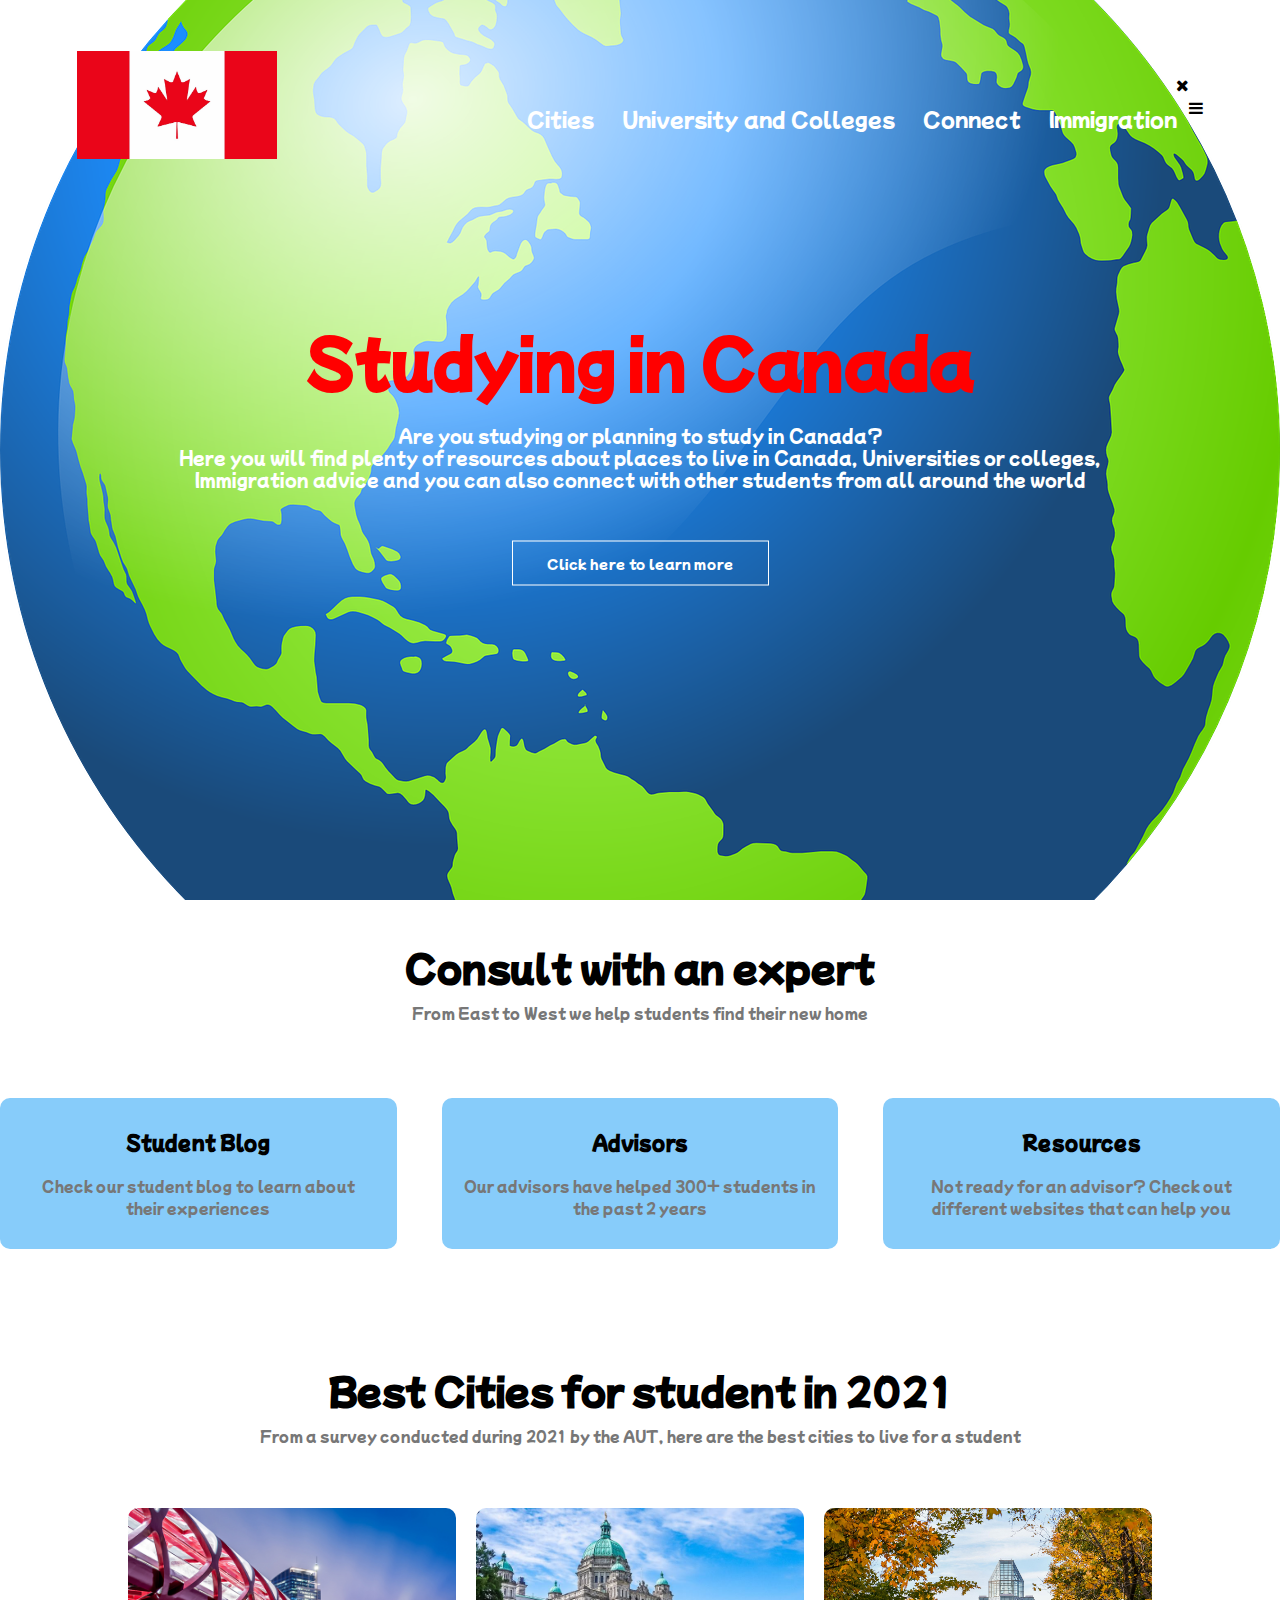
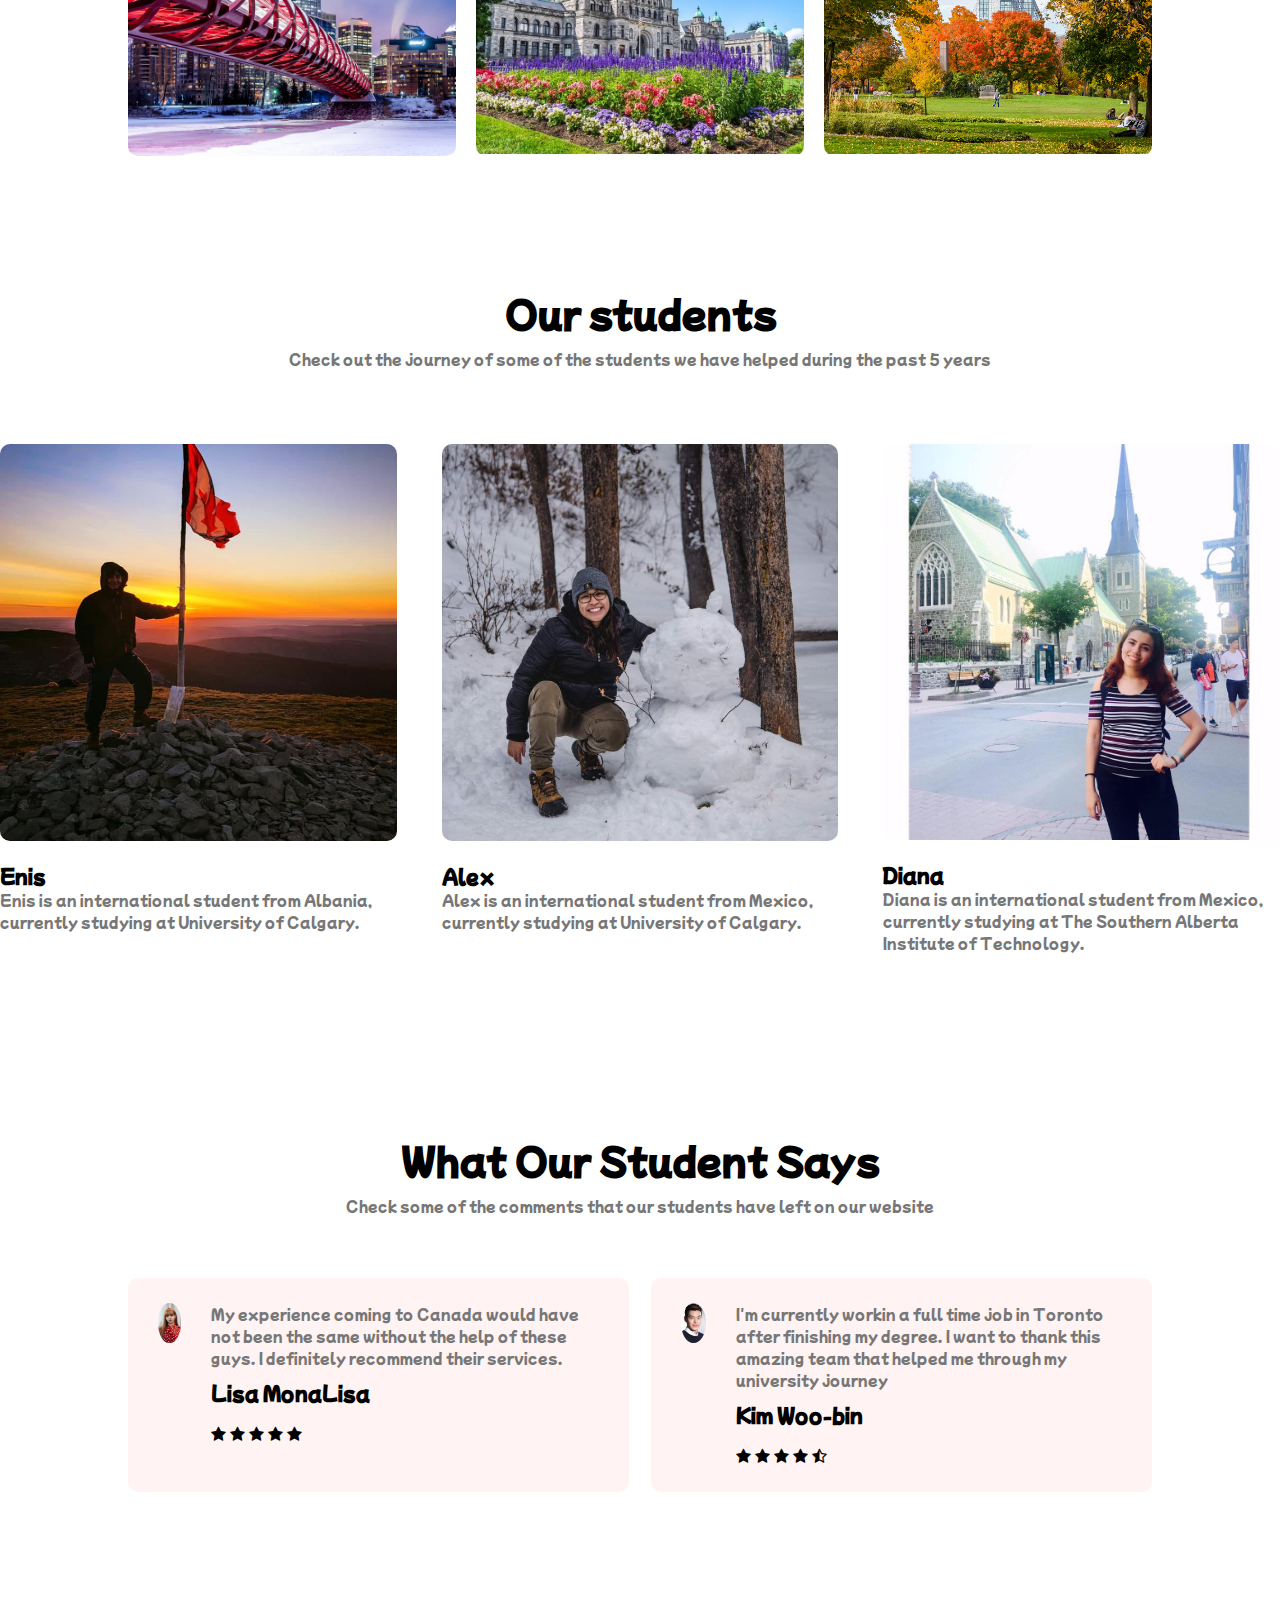
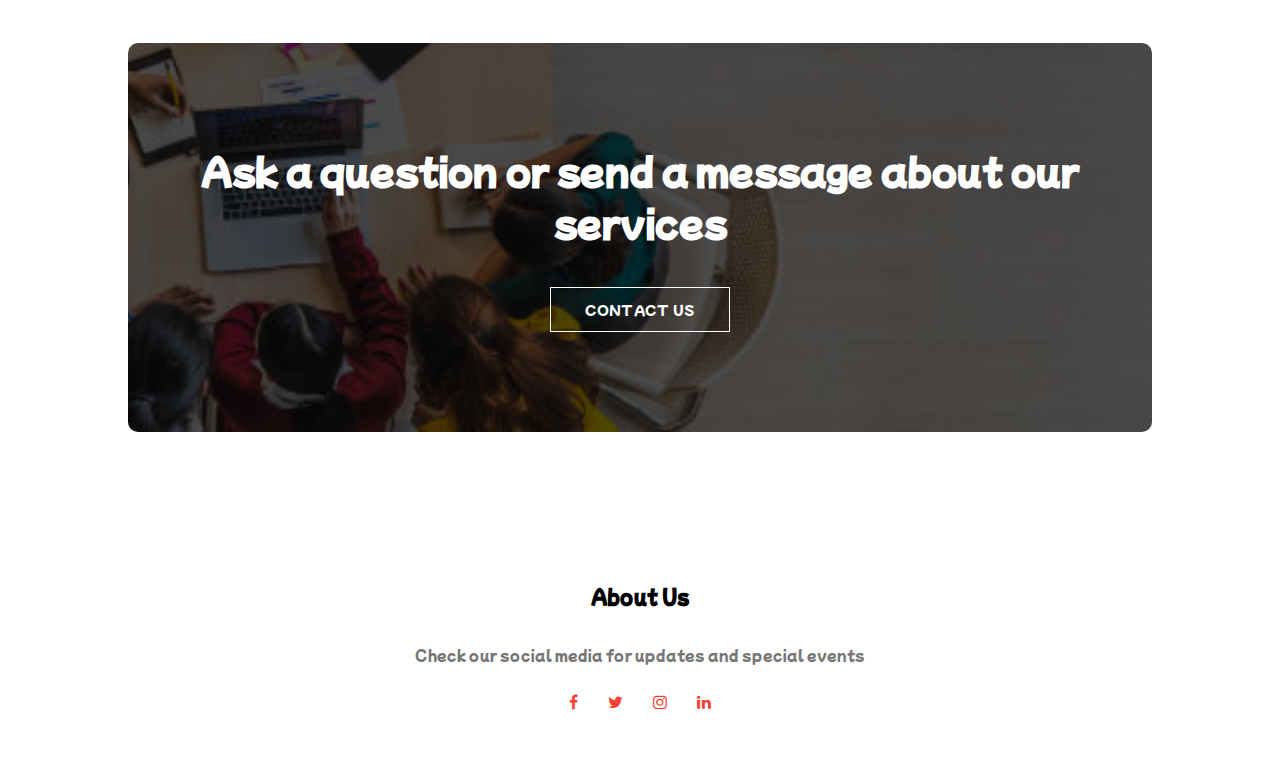
<file: index.html>
<!DOCTYPE html>
<html>
    <head>
      <meta name="viewport" content="with=device-width, initial-scale=1.0">
        <title>My Webpage lab 0</title>
          <link rel= "stylesheet" href="style.css">
          <link rel="preconnect" href="https://fonts.googleapis.com">
  <link rel="preconnect" href="https://fonts.gstatic.com" crossorigin>
  <link href="https://fonts.googleapis.com/css2?family=Mochiy+Pop+P+One&display=swap" rel="stylesheet">
  <link rel="stylesheet" href="https://cdnjs.cloudflare.com/ajax/libs/font-awesome/4.7.0/css/font-awesome.min.css">

  </head>
    <body>
        <section class = "header">
          <nav>
              <a href = "index.html"> <img src="images/canada.png"></a>
              <div class="nav-links" id="navLinks">
                <i class="fa fa-times" onclick="hideMenu()"></i>
                  <ul>
                      <li><a href="Cities.html">Cities</a></li>
                      <li><a href="Universities.html">University and Colleges</a></li>
                      <li><a href="Connect.html">Connect</a></li>
                      <li><a href="Immigration.html">Immigration </a></li>
                  </ul>
                </div>
                <i class="fa fa-bars" onclick="showMenu()"></i>
          </nav>


<div class = "text-box">
  <h1>  Studying in Canada </h1>

  <p>
    Are you studying or planning to study in Canada? <br> Here you will find plenty of resources
  about places to live in Canada, Universities or colleges,<br> Immigration advice and you can also connect
  with other students from all around the world
 </p>

  <a href="" class="hero-btn"> Click here to learn more </a>
</div>

        </section>


<!-----expert------>
<section class = "expert">
    <h1> Consult with an expert </h1>
    <p>From East to West we help students find their new home</p>

    <div class = "row">
        <div class ="expert-col">
            <h3> Student Blog </h3>
            <p> Check our student blog to learn about their experiences </p>
        </div>
        <div class ="expert-col">
            <h3> Advisors </h3>
            <p> Our advisors have helped 300+ students in the past 2 years </p>
        </div>
        <div class ="expert-col">
            <h3> Resources </h3>
            <p> Not ready for an advisor? Check out different websites that can help you</p>
        </div>
    </div>
</section>

<!-----Cities------>
<section class="cities">
  <h1> Best Cities for student in 2021 </h1>
  <p> From a survey conducted during 2021 by the AUT, here are the best cities to live for a student</p>

  <div class = "row">
      <div class= "cities-col">
          <img src= "images/calgs.png">
          <div class = "layer">
          <h3> CALGARY </h3>
          </div>
      </div>

      <div class= "cities-col">
          <img src= "images/v.png">
          <div class = "layer">
          <h3> VICTORIA </h3>
          </div>
      </div>

      <div class= "cities-col">
          <img src= "images/ottowa.png">
          <div class = "layer">
          <h3> OTTAWA </h3>
          </div>
      </div>
  </div>

</section>

<!-----------Students------>

<section class="students">
      <h1> Our students</h1>
      <p> Check out the journey of some of the students we have helped during the past 5 years</p>

      <div class="row">
        <div class="students-col">
          <img src = "images/enis.png">
          <h3> Enis <h/3>
          <p> Enis is an international student from Albania, currently studying at University of Calgary. </p>
        </div>

        <div class="students-col">
          <img src = "images/alex.png">
          <h3>Alex <h/3>
          <p> Alex is an international student from Mexico, currently studying at University of Calgary. </p>
        </div>

        <div class="students-col">
          <img src = "images/diana.png">
          <h3>Diana <h/3>
          <p> Diana is an international student from Mexico, currently studying at The Southern Alberta Institute of Technology. </p>
        </div>
     </div>

</section>

<!-----------Testimonials------>
<section class= "testimonials">
  <h1> What Our Student Says </h1>
  <p> Check some of the comments that our students have left on our website</p>

  <div class = "row">
      <div class="testimonial-col">
          <img src="images/lisa.jpg">
          <div>
            <p> My experience coming to Canada would have not been the same without the help of these guys.
            I definitely recommend their services. </p>
            <h3> Lisa MonaLisa </h3>
            <i class="fa fa-star"></i>
            <i class="fa fa-star"></i>
            <i class="fa fa-star"></i>
            <i class="fa fa-star"></i>
            <i class="fa fa-star"></i>


          </div>
      </div>

      <div class="testimonial-col">
          <img src="images/kim.jpg">
          <div>
            <p> I'm currently workin a full time job in Toronto after finishing my degree. I want to thank this amazing team
            that helped me through my university journey </p>
            <h3>Kim Woo-bin</h3>
            <i class="fa fa-star"></i>
            <i class="fa fa-star"></i>
            <i class="fa fa-star"></i>
            <i class="fa fa-star"></i>
            <i class="fa fa-star-half-o"></i>

          </div>
      </div>
    </div>

</section>

<!-----------contacs------>

<section class="contact">
  <h1> Ask a question or send a message about our services </h1>
  <a href="" class="hero-btn">CONTACT US</a>
</section>

<!-----------Socials - Footer------>
<section class="social">
    <h3>About Us</h3>
    <p>
    Check our social media for updates and special events
      </p>
      <div class="icons">
        <i class="fa fa-facebook"></i>
        <i class="fa fa-twitter"></i>
        <i class="fa fa-instagram"></i>
        <i class="fa fa-linkedin"></i>
      </div>
</section>
<!----JavaScript toggle-------->
<script>
  var navLinks = document.getElementById("navLinks");
  function showMenu(){
    navLinks.style.right= "0";
  }
  function hideMenu(){
    navLinks.style.right= "-200px";
  }

</script>


    </body>
</html>
</file>
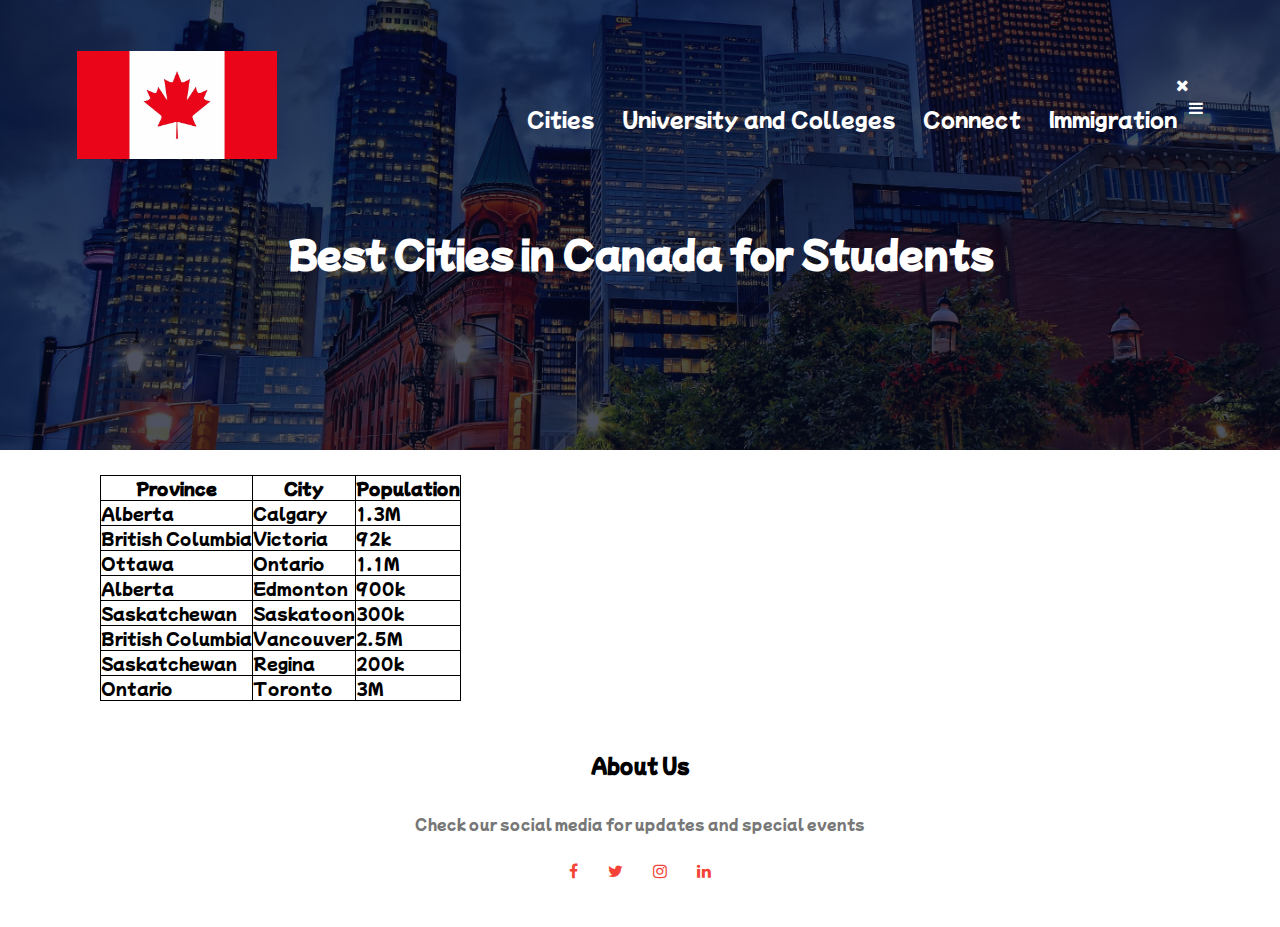
<file: Cities.html>
<!DOCTYPE html>
<html>
    <head>
      <meta name="viewport" content="with=device-width, initial-scale=1.0">
        <title>My Webpage lab 0</title>
          <link rel= "stylesheet" href="style.css">
          <link rel="preconnect" href="https://fonts.googleapis.com">
  <link rel="preconnect" href="https://fonts.gstatic.com" crossorigin>
  <link href="https://fonts.googleapis.com/css2?family=Mochiy+Pop+P+One&display=swap" rel="stylesheet">
  <link rel="stylesheet" href="https://cdnjs.cloudflare.com/ajax/libs/font-awesome/4.7.0/css/font-awesome.min.css">
  </head>
    <body>
        <section class = "sub-header">
          <nav>
              <a href = "index.html"> <img src="images/canada.png"></a>
              <div class="nav-links" id="navLinks">
                <i class="fa fa-times" onclick="hideMenu()"></i>
                  <ul>
                    <li><a href="Cities.html">Cities</a></li>
                    <li><a href="Universities.html">University and Colleges</a></li>
                    <li><a href="Connect.html">Connect</a></li>
                    <li><a href="Immigration.html">Immigration </a></li>
                  </ul>
                </div>
                <i class="fa fa-bars" onclick="showMenu()"></i>
          </nav>
          <h1> Best Cities in Canada for Students </h1>



        </section>

<!-----------Cities Content------>
<table class="center">

  <tr>
    <th>Province</th>
    <th>City</th>
    <th>Population</th>
  </tr>
  <tr>
    <td>Alberta</td>
    <td>Calgary</td>
    <td>1.3M</td>
  </tr>
  <tr>
    <td>British Columbia</td>
    <td>Victoria</td>
    <td>92k</td>
  </tr>
  <tr>
    <td>Ottawa</td>
    <td>Ontario</td>
    <td>1.1M</td>
  </tr>

  <tr>
    <td>Alberta</td>
    <td>Edmonton</td>
    <td>900k</td>
  </tr>

  <tr>
    <td>Saskatchewan</td>
    <td>Saskatoon</td>
    <td>300k</td>
  </tr>

  <tr>
    <td>British Columbia</td>
    <td>Vancouver</td>
    <td>2.5M</td>
  </tr>

  <tr>
    <td>Saskatchewan</td>
    <td>Regina</td>
    <td>200k</td>
  </tr>

  <tr>
    <td>Ontario</td>
    <td>Toronto</td>
    <td>3M</td>
  </tr>
</table>



<!-----------Socials - Footer------>
<section class="social">
    <h3>About Us</h3>
    <p>
    Check our social media for updates and special events
      </p>
      <div class="icons">
        <i class="fa fa-facebook"></i>
        <i class="fa fa-twitter"></i>
        <i class="fa fa-instagram"></i>
        <i class="fa fa-linkedin"></i>
      </div>
</section>
<!----JavaScript toggle-------->
<script>
  var navLinks = document.getElementById("navLinks");
  function showMenu(){
    navLinks.style.right= "0";
  }
  function hideMenu(){
    navLinks.style.right= "-200px";
  }

</script>


    </body>
</html>
</file>
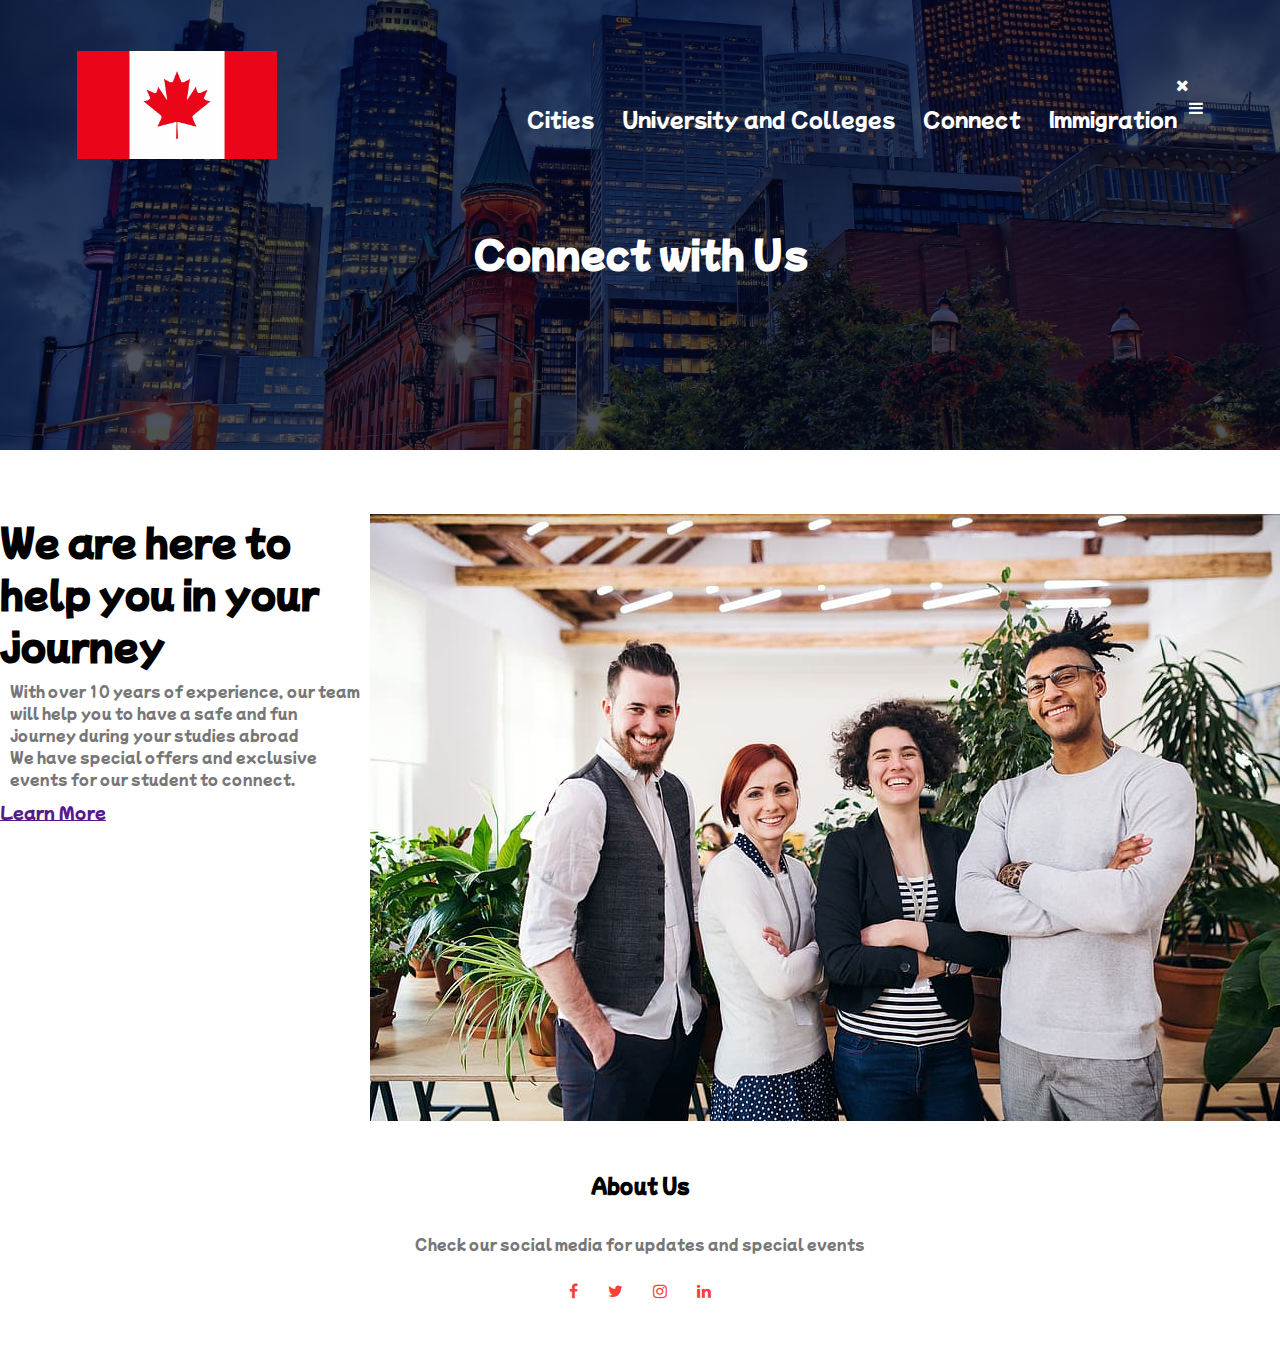
<file: Connect.html>
<!DOCTYPE html>
<html>
    <head>
      <meta name="viewport" content="with=device-width, initial-scale=1.0">
        <title>My Webpage lab 0</title>
          <link rel= "stylesheet" href="style.css">
          <link rel="preconnect" href="https://fonts.googleapis.com">
  <link rel="preconnect" href="https://fonts.gstatic.com" crossorigin>
  <link href="https://fonts.googleapis.com/css2?family=Mochiy+Pop+P+One&display=swap" rel="stylesheet">
  <link rel="stylesheet" href="https://cdnjs.cloudflare.com/ajax/libs/font-awesome/4.7.0/css/font-awesome.min.css">
  </head>
    <body>
        <section class = "sub-header">
          <nav>
              <a href = "index.html"> <img src="images/canada.png"></a>
              <div class="nav-links" id="navLinks">
                <i class="fa fa-times" onclick="hideMenu()"></i>
                  <ul>
                    <li><a href="Cities.html">Cities</a></li>
                    <li><a href="Universities.html">University and Colleges</a></li>
                    <li><a href="Connect.html">Connect</a></li>
                    <li><a href="Immigration.html">Immigration </a></li>
                  </ul>
                </div>
                <i class="fa fa-bars" onclick="showMenu()"></i>
          </nav>
          <h1> Connect with Us </h1>



        </section>

<!-----------Connect content------>
<section class = "connect">
    <div class= "row">
        <div class= "connect-col">
          <h1> We are here to help you in your journey </h1>
          <p> With over 10 years of experience, our team will help you to have a safe and fun journey during your studies abroad
          <br> We have special offers and exclusive events for our student to connect.</p>

          <a href="">Learn More</a>
        </div>
        <div class= "connect-col"></div>
        <img src= "images/team.jpg">
</div>

</section>


<!-----------Socials - Footer------>
<section class="social">
    <h3>About Us</h3>
    <p>
    Check our social media for updates and special events
      </p>
      <div class="icons">
        <i class="fa fa-facebook"></i>
        <i class="fa fa-twitter"></i>
        <i class="fa fa-instagram"></i>
        <i class="fa fa-linkedin"></i>
      </div>
</section>
<!----JavaScript toggle-------->
<script>
  var navLinks = document.getElementById("navLinks");
  function showMenu(){
    navLinks.style.right= "0";
  }
  function hideMenu(){
    navLinks.style.right= "-200px";
  }

</script>


    </body>
</html>
</file>
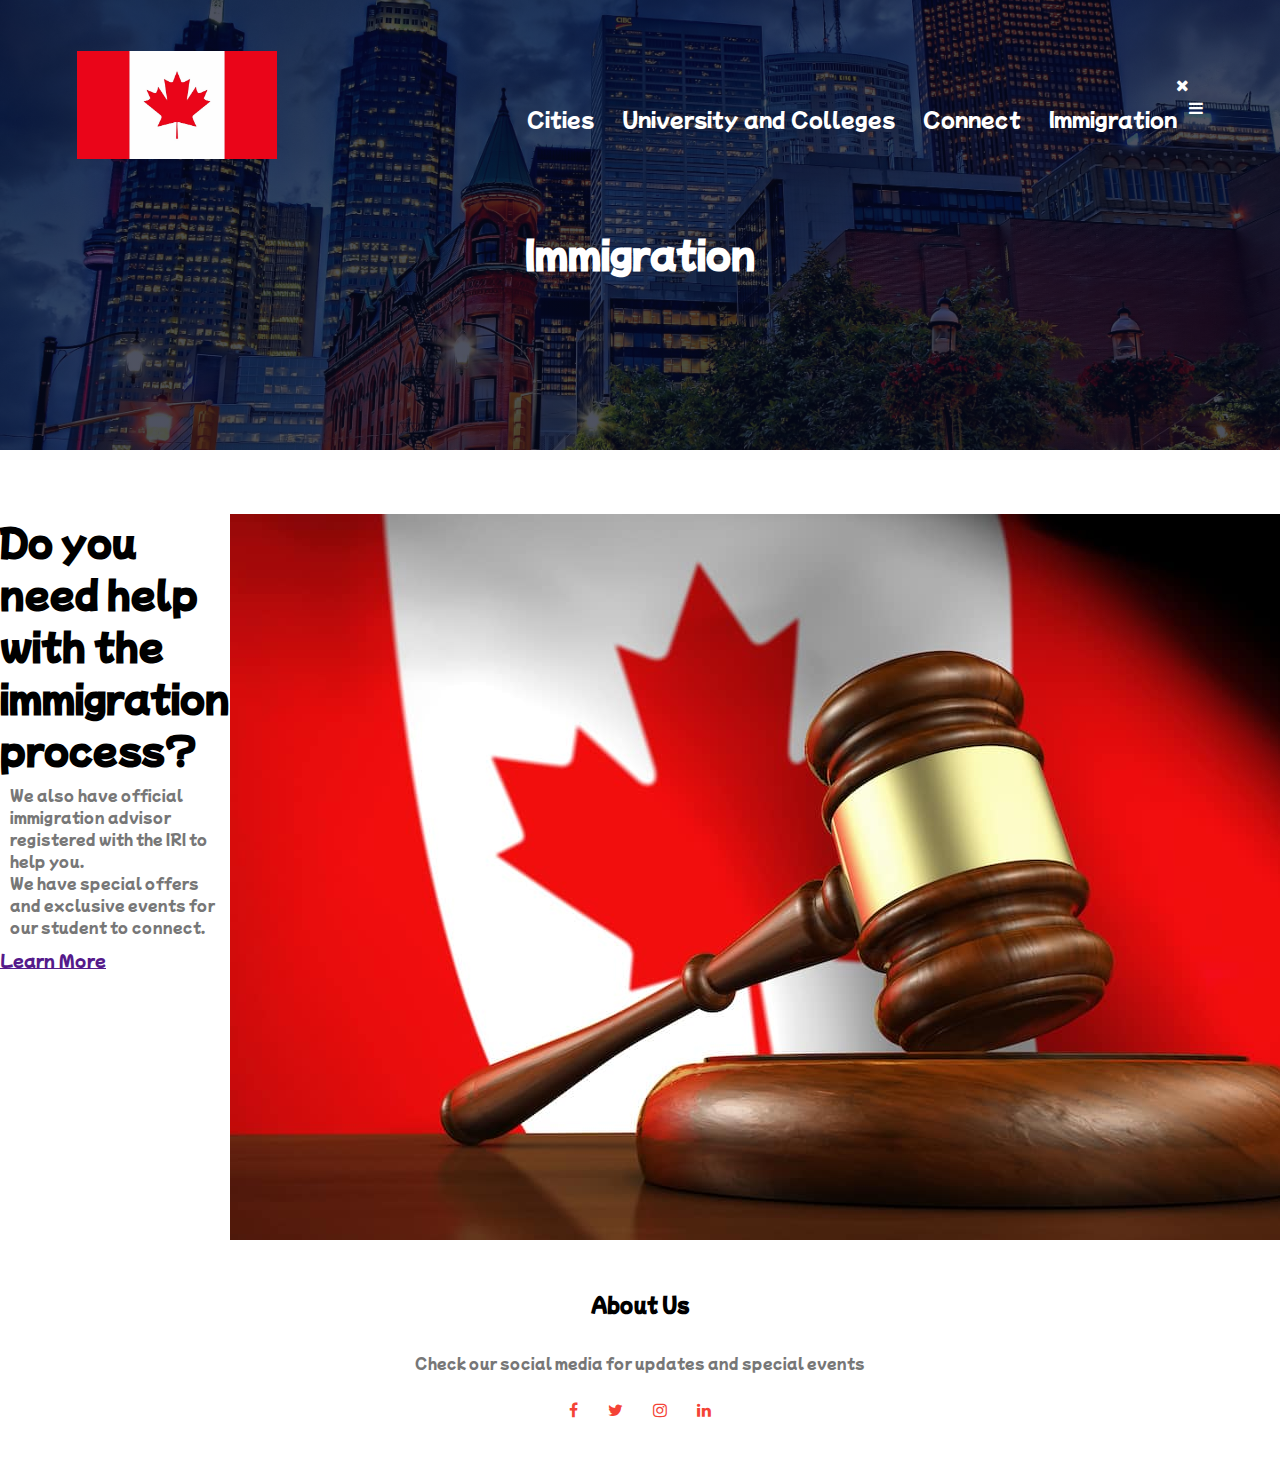
<file: Immigration.html>
<!DOCTYPE html>
<html>
    <head>
      <meta name="viewport" content="with=device-width, initial-scale=1.0">
        <title>My Webpage lab 0</title>
          <link rel= "stylesheet" href="style.css">
          <link rel="preconnect" href="https://fonts.googleapis.com">
  <link rel="preconnect" href="https://fonts.gstatic.com" crossorigin>
  <link href="https://fonts.googleapis.com/css2?family=Mochiy+Pop+P+One&display=swap" rel="stylesheet">
  <link rel="stylesheet" href="https://cdnjs.cloudflare.com/ajax/libs/font-awesome/4.7.0/css/font-awesome.min.css">
  </head>
    <body>
        <section class = "sub-header">
          <nav>
              <a href = "index.html"> <img src="images/canada.png"></a>
              <div class="nav-links" id="navLinks">
                <i class="fa fa-times" onclick="hideMenu()"></i>
                  <ul>
                    <li><a href="Cities.html">Cities</a></li>
                    <li><a href="Universities.html">University and Colleges</a></li>
                    <li><a href="Connect.html">Connect</a></li>
                    <li><a href="Immigration.html">Immigration </a></li>
                  </ul>
                </div>
                <i class="fa fa-bars" onclick="showMenu()"></i>
          </nav>
          <h1> Immigration </h1>



        </section>
        <!-----------Immigration------>
        <section class = "imm">
            <div class= "row">
                <div class= "imm-col">
                  <h1> Do you need help with the immigration process? </h1>
                  <p> We also have official immigration advisor registered with the IRI to help you.
                  <br> We have special offers and exclusive events for our student to connect.</p>

                  <a href="">Learn More</a>
                </div>
                <div class= "imm-col"></div>
                <img src= "images/imm.jpg">
        </div>

        </section>



<!-----------Socials - Footer------>
<section class="social">
    <h3>About Us</h3>
    <p>
    Check our social media for updates and special events
      </p>
      <div class="icons">
        <i class="fa fa-facebook"></i>
        <i class="fa fa-twitter"></i>
        <i class="fa fa-instagram"></i>
        <i class="fa fa-linkedin"></i>
      </div>
</section>
<!----JavaScript toggle-------->
<script>
  var navLinks = document.getElementById("navLinks");
  function showMenu(){
    navLinks.style.right= "0";
  }
  function hideMenu(){
    navLinks.style.right= "-200px";
  }

</script>


    </body>
</html>
</file>
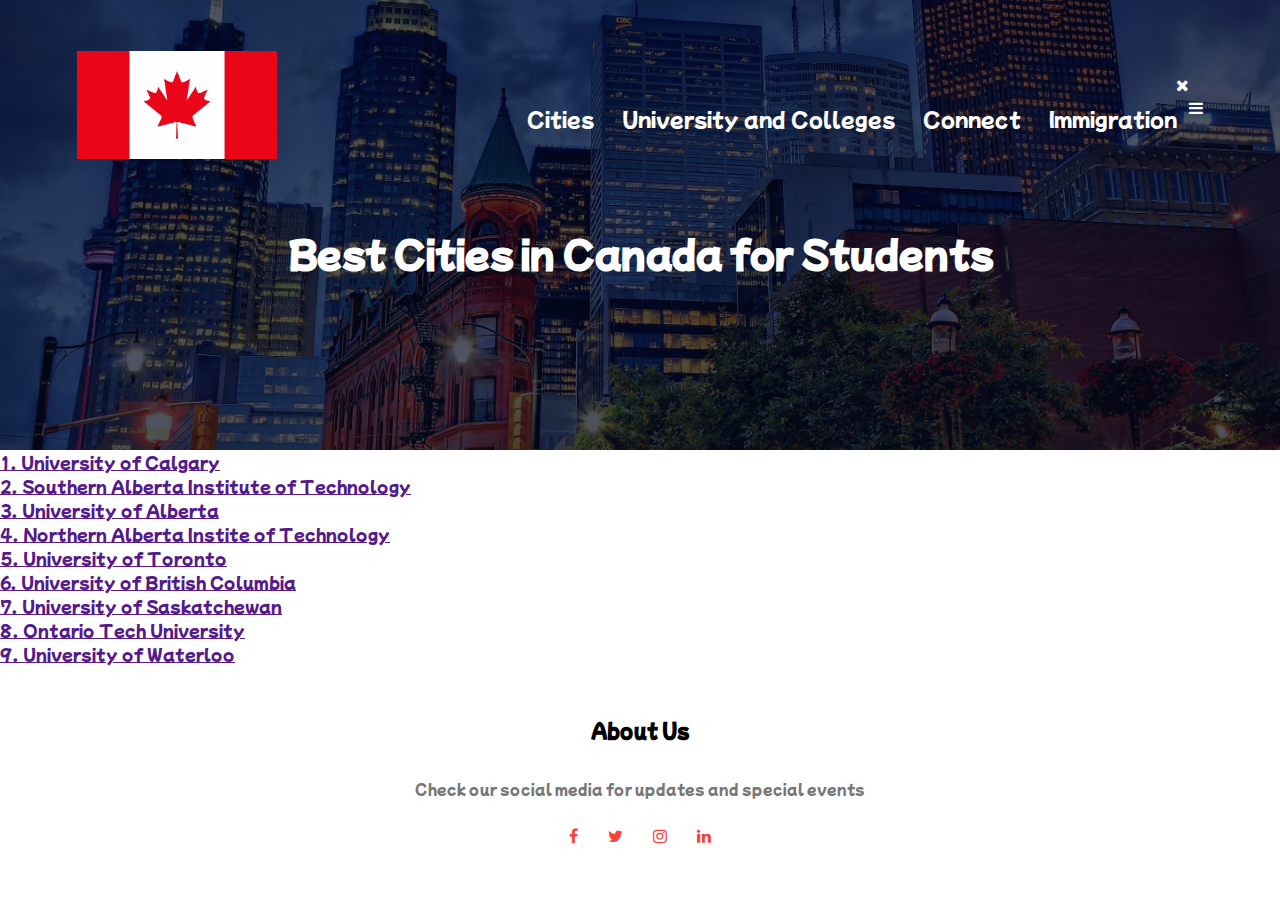
<file: Universities.html>
<!DOCTYPE html>
<html>
    <head>
      <meta name="viewport" content="with=device-width, initial-scale=1.0">
        <title>My Webpage lab 0</title>
          <link rel= "stylesheet" href="style.css">
          <link rel="preconnect" href="https://fonts.googleapis.com">
  <link rel="preconnect" href="https://fonts.gstatic.com" crossorigin>
  <link href="https://fonts.googleapis.com/css2?family=Mochiy+Pop+P+One&display=swap" rel="stylesheet">
  <link rel="stylesheet" href="https://cdnjs.cloudflare.com/ajax/libs/font-awesome/4.7.0/css/font-awesome.min.css">
  </head>
    <body>
        <section class = "sub-header">
          <nav>
              <a href = "index.html"> <img src="images/canada.png"></a>
              <div class="nav-links" id="navLinks">
                <i class="fa fa-times" onclick="hideMenu()"></i>
                  <ul>
                    <li><a href="Cities.html">Cities</a></li>
                    <li><a href="Universities.html">University and Colleges</a></li>
                    <li><a href="Connect.html">Connect</a></li>
                    <li><a href="Immigration.html">Immigration </a></li>
                  </ul>
                </div>
                <i class="fa fa-bars" onclick="showMenu()"></i>
          </nav>
          <h1> Best Cities in Canada for Students </h1>



        </section>

<!-----------University and Colleges Content------>
<ol>
  <ul>
  	  <li><a href="">1. University of Calgary</a></li>
  		<li><a href="">2. Southern Alberta Institute of Technology </a></li>
  		<li><a href="">3. University of Alberta </a></li>
      <li><a href="">4. Northern Alberta Instite of Technology </a></li>
      <li><a href="">5. University of Toronto </a></li>
      <li><a href="">6. University of British Columbia </a></li>
      <li><a href="">7. University of Saskatchewan </a></li>
      <li><a href="">8. Ontario Tech University </a></li>
      <li><a href="">9. University of Waterloo</a></li>

  	</ul>




<!-----------Socials - Footer------>
<section class="social">
    <h3>About Us</h3>
    <p>
    Check our social media for updates and special events
      </p>
      <div class="icons">
        <i class="fa fa-facebook"></i>
        <i class="fa fa-twitter"></i>
        <i class="fa fa-instagram"></i>
        <i class="fa fa-linkedin"></i>
      </div>
</section>
<!----JavaScript toggle-------->
<script>
  var navLinks = document.getElementById("navLinks");
  function showMenu(){
    navLinks.style.right= "0";
  }
  function hideMenu(){
    navLinks.style.right= "-200px";
  }

</script>


    </body>
</html>
</file>
<file: style.css>
*{
    margin: 0;
    padding: 0;
    font-family: 'Mochiy Pop P One', sans-serif;

}
.header{
  min-height: 100vh;
  width:100%;
  background-image: linear-gradient(rgba(0,0,0,0), rgba(0,0,0,0)),url(images/globe.png);

  background-position: center;
  background-size: cover;
  position: relative;

}

nav{
    display: flex;
    padding: 4% 6%;
    justify-content: space-between;
    align-items: center;
}

nav img{
width: 200px;
}
.nav-links{
  flex: 1;
  text-align: right;
}
.nav-links ul li{
  list-style: none;
  display: inline-block;
  padding: 8px 12px;
  position: relative;
}

.nav-links ul li a{
  color: #fff;
  text-decoration: none;
  font-size: 20px;

}

.nav-links ul li::after{
  content: '';
  width: 0%;
  height: 2px;
  background: #f44336;
  display: block;
  margin: auto;
  transition: 0.5s;

}

.nav-links ul li:hover::after{
  width: 100%;
}

.text-box{
  width:90%;
  color: #f00;
  position: absolute;
  top: 50%;
  left: 50%;
  transform: translate(-50%,-50%);
  text-align: center;
}

.text-box h1{
  font-size: 62px;
}

.text-box p{
  margin: 10px 0 40px;
  font-size: 17px;
  color: #fff;
}

.hero-btn{
  display: inline-block;
  text-decoration: none;
  color: #fff;
  border: 1px solid #fff;
  padding: 12px 34px;
  font-size: 13px;
  background: transparent;
  position: relative;
  cursor: pointer;
}

.hero-btn:hover{
border: 1px solid #f44336;
background: #f44336;
  transition: 0.8s;

}

nav.fa{
display: none;

}

@media(max-width: 700px){
  .text-box h1{
    font-size: 20px;
  }

  .nav-links ul li{
    display: block;
  }
  .nav-links{
    position: absolute;
    background: #f4436;
    height: 100vh;
    width: 200px;
    top: 0;
    right: -200px;
    text-align: left;
    z-index: 2;
    transition: 1s;

  }
  nav.fa{
    display: block;
    color: #fff;
    margin: 10px;
    font-size: 22px;
    cursor: pointer;
  }

  .nav-links ul{
    padding: 30px;
  }
}

/*------expert-------*/
.expert{
  width: 80%
  margin: auto;
  text-align: center;
  padding-top: 40px;
}

h1{
  font-size: 36px;
  font-weight: 600;

}

p{
  color: #777;
  font-size: 14px;
  font-weight: 300;
  line-height: 22px;
  padding: 10px;

}

.row{
  margin-top: 5%;
  display: flex;
  justify-content: space-between;
}

.expert-col{
  flex-basis: 31%;
  background: #87ccfa;
  border-radius: 10px;
  margin-bottom: 5%;
  padding: 20px 12px;
  box-sizing: border-box;
  transition: 0.5s;
}

h3{
  text-align: center;
  font-weight: 600;
  margin: 10px 0;
}

.expert-col:hover{
  box-shadow: 0 0 20px 0px rgba(0,0,0,0.2);

}

@media(max-width: 700px){
  .row{
    flex-direction: column;
  }
}

/*------cities-------*/
.cities{
    width: 80%;
    margin: auto;
    text-align: center;
    padding-top: 50px;
}

.cities-col{
  flex-basis: 32%;
  border-radius: 10px;
  margin-bottom: 30px;
  position: relative;
  overflow: hidden;

}
.cities-col img{
  width: 100%;
  display: block;
}


.layer{
  background: transparent;
  height: 100%;

  width: 100%;
  position: absolute;
  top: 0;
  left: 0;
  transition: 0.5s;

}

.layer:hover{
background: rgba(226,0,0,0.7);

}

.layer h3{
  width: 100%;
  font-weight: 500;
  color: #fff;
  font-size: 26px;
  bottom: 0;
  left: 50%;
  transform: translateX(-50%);
  position: absolute;
  opacity: 0;
  transition: 0.5s;

}

.layer:hover h3{
  bottom: 49%;
  opacity: 1;

}

/*------Students-------*/

.students{
  width: 80%
  margin: auto;
  text-align: center;
  padding-top: 100px;

}

.students-col{
  flex-basis: 31%;
  border-radius: 10px;
  margin-bottom: 5%;
  text-align: left;
}

.students-col img{
  width: 100%;
  border-radius: 10px;

}

.students-col p{
  padding: 0;
}

.students-col h3{
  margin-top: 16px;
  margin-bottom: 15px;
  text-align: left;

}

/*------Testimonials-------*/
.testimonials{
  width: 80%;
  margin: auto;
  padding-top: 100px;
  text-align: center;
}

.testimonial-col{
  flex-basis: 44%;
  border-radius: 10px;
  margin-bottom: 5%;
  text-align: left;
  background: #fff3f3;
  padding: 25px;
  cursor: pointer;
  display: flex;;

}

.testimonial-col img{
  height: 40px;
  margin-left: 5px;
  margin-right: 30px;
  border-radius: 50%;

}

.testimonial-col p{
    padding: 0;
}

.testimonial-col h3{
  margin-bottom: 15px;
  text-align: left;

}

.testimonial-col.fa{
    color: #ffff00;
}


@media(max-width: 700px){
  .testimonial-col img{
    margin-left: 0px;
    margin-right: 15px;

  }
}

/*------Contact us-------*/
.contact{
  margin: 100px auto;
  width: 80%;
  background-image: linear-gradient(rgba(0,0,0,0.7),rgba(0,0,0,0.7)), url(images/student.jpg);
  background-position: center;
  background-size: cover;
  border-radius: 10px;
  text-align: center;
  padding: 100px 0;
}

.contact h1{
  color: #fff;
  margin-bottom: 40px;
  padding: 0;

}

@media(max-width: 700px){
  .contact h1{
    font-size: 24px;
  }

}

/*------Socials Footer-------*/

.social{
  width: 100%;
  text-align: center;
  padding: 30px 0;
}

.social h3{
  margin-bottom: 25px;
  margin-top: 20px;
  font-weight: 600;

}

.icons .fa{
  color: #f44336;
  margin: 0 13px;
  cursor: pointer;
  padding: 18px 0;

}

/*------Cities sub-page-------*/
.sub-header{
  height: 50vh;
  width: 100%;
  background-image: linear-gradient(rgba(4,9,30,0.7), rgba(4,9,30,0.7)), url(images/city.jpg);
  background-position: center;
  background-size: cover;
  text-align: center;
  color:#fff;

}

.sub-header h1{
  margin-top: 10px;

}

table, th, td {
  border: 1px solid black;
  border-collapse: collapse;
}

table{
  margin-top: 25px;
  margin-left: 100px;
}

/*------Immigration sub-page-------*/
</file>
